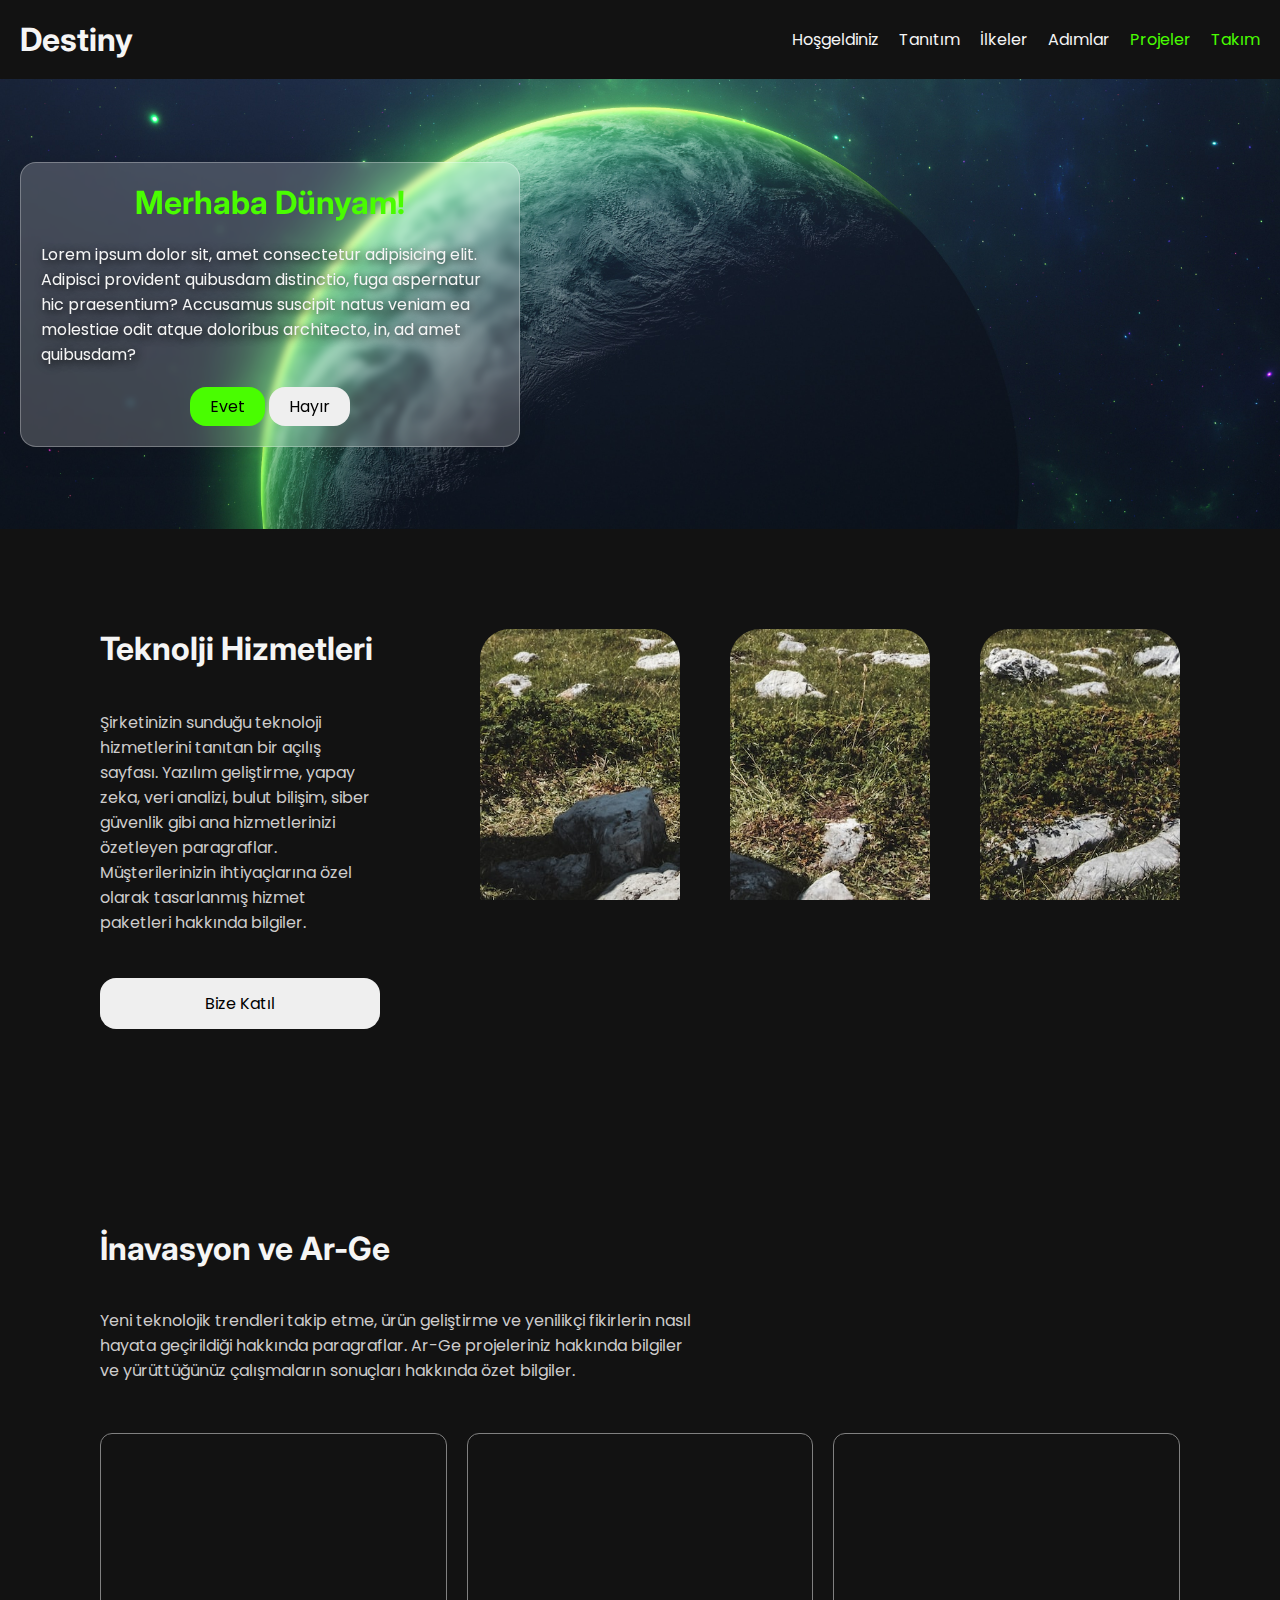
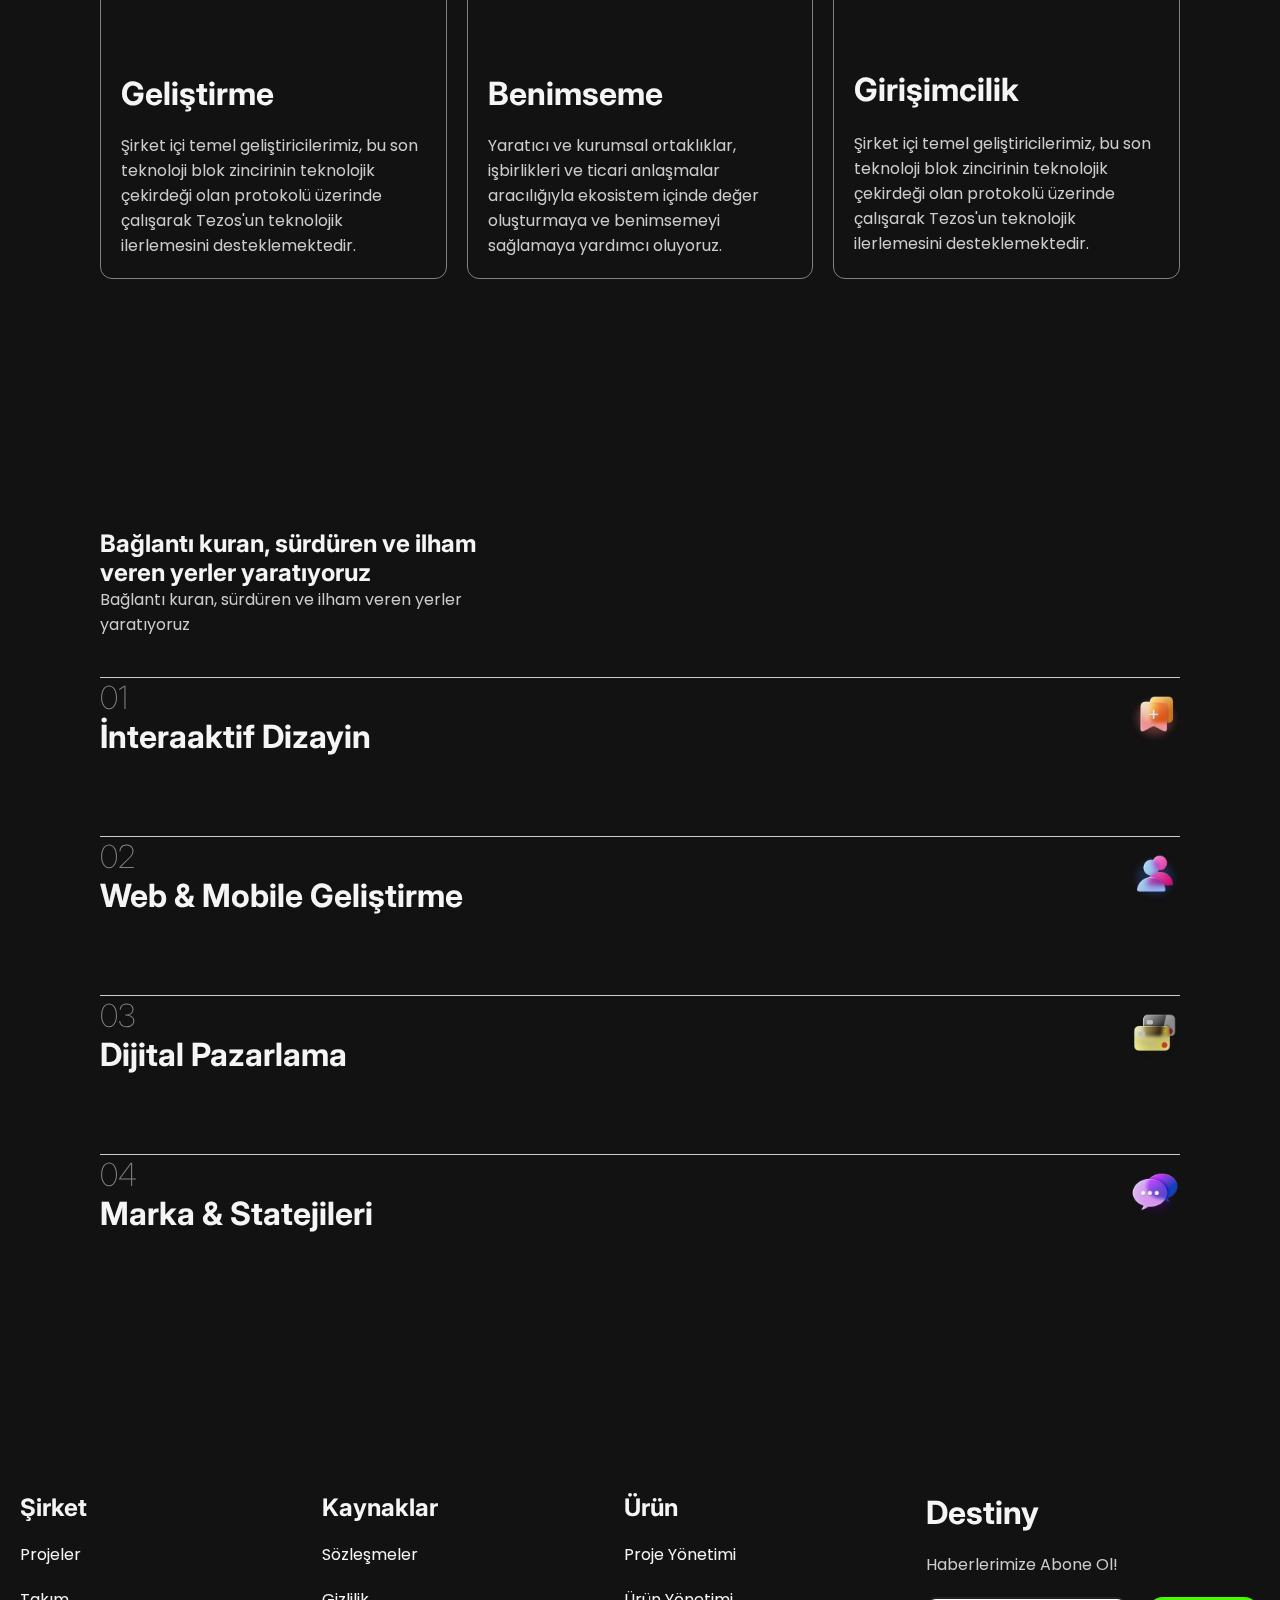
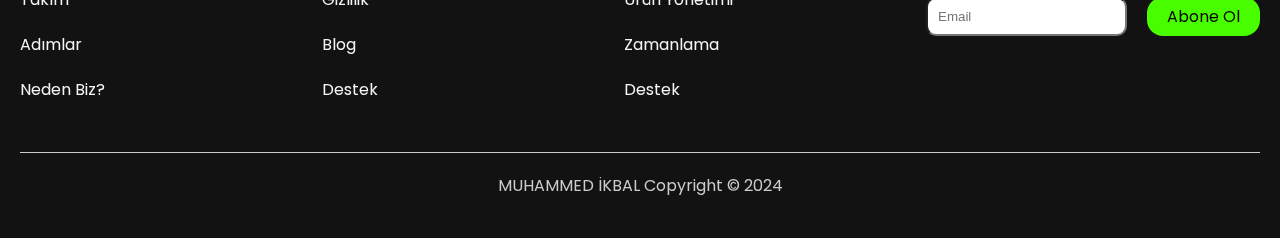
<file: index.html>
<!DOCTYPE html>
<html lang="en">
<head>
    <meta charset="UTF-8">
    <meta name="viewport" content="width=device-width, initial-scale=1.0">
    <title>Destiny</title>
    <link rel="stylesheet" href="style.css">
</head>
<body>
    <!--hearder-are-->
    <header>
        <h1><a href="">Destiny</a></h1>
        <nav>
            <a href="#hero">Hoşgeldiniz</a>
            <a href="#window-sec">Tanıtım</a>
            <a href="cards-sec">İlkeler</a>
            <a href="">Adımlar</a>
            <a href="projecst.html" class="spec-link">Projeler</a>
            <a href="team.html" class="spec-link">Takım</a>
        </nav>
        <button class="nav-btn">|||</button>
    </header>
<!--karşılama kısmı-->
     <div id="hero">
      <div id="hero-iner">
        <h1>Merhaba Dünyam!</h1>
        <p>Lorem ipsum dolor sit, amet consectetur adipisicing elit. Adipisci provident quibusdam distinctio, fuga aspernatur hic praesentium? Accusamus suscipit natus veniam ea molestiae odit atque doloribus architecto, in, ad amet quibusdam?</p>
        <div class="buttons">
          <button>Evet</button>
          <button>Hayır</button>
        </div>
      </div>

     </div>
     <!--ana içerik-->
     <main>
      <!--pencere alanı-->
      <section id="window-sec" >
        <div class="window-sec-info">
          <h1>Teknolji Hizmetleri</h1>
          <p> Şirketinizin sunduğu teknoloji hizmetlerini tanıtan bir açılış
            sayfası. Yazılım geliştirme, yapay zeka, veri analizi, bulut
            bilişim, siber güvenlik gibi ana hizmetlerinizi özetleyen
            paragraflar. Müşterilerinizin ihtiyaçlarına özel olarak tasarlanmış
            hizmet paketleri hakkında bilgiler.</p>
            <button>Bize Katıl</button>
      </div>
      <div class="windows">
        <div class="window"></div>
        <div class="window"></div>
        <div class="window"></div>
      </div>
      </section>
      <!--kartlar alanı-->
      <section id="cards-sec">
        <div class="cards-sec-info">
          <h1>İnavasyon ve Ar-Ge</h1>
          <p>Yeni teknolojik trendleri takip etme, ürün geliştirme ve yenilikçi
            fikirlerin nasıl hayata geçirildiği hakkında paragraflar. Ar-Ge
            projeleriniz hakkında bilgiler ve yürüttüğünüz çalışmaların
            sonuçları hakkında özet bilgiler.</p>

        </div>
        <div class="cards">
          <div class="card">
            <video>
              <source src="img/first (1).mp4">
            </video>
            <h1>Geliştirme</h1>
            <p>Şirket içi temel geliştiricilerimiz, bu son teknoloji blok
              zincirinin teknolojik çekirdeği olan protokolü üzerinde çalışarak
              Tezos'un teknolojik ilerlemesini desteklemektedir.</p>
          </div>
          <div class="card">
            <video>
              <source src="img/second.mp4">
            </video>
            <h1>Benimseme</h1>
            <p>Yaratıcı ve kurumsal ortaklıklar, işbirlikleri ve ticari
            anlaşmalar aracılığıyla ekosistem içinde değer oluşturmaya ve
            benimsemeyi sağlamaya yardımcı oluyoruz.</p>
          </div>
          <div class="card">
            <video>
              <source src="img/third.mp4">
            </video>
            <h1>Girişimcilik</h1>
            <p>  Şirket içi temel geliştiricilerimiz, bu son teknoloji blok
              zincirinin teknolojik çekirdeği olan protokolü üzerinde çalışarak
              Tezos'un teknolojik ilerlemesini desteklemektedir.</p>
          </div>
        </div>

      </section>
      <!--liste alanı-->
      <section id="list-sec">
        <div class="info">
          <h2>Bağlantı kuran, sürdüren ve ilham veren yerler yaratıyoruz</h2>
          <p>Bağlantı kuran, sürdüren ve ilham veren yerler yaratıyoruz</p>
        </div>
        <ul>
          <li>
            <h1>
              <span>01</span> <br>
              İnteraaktif Dizayin

            </h1>
            <img src="img/bookmark.png">
          </li>
          <li>
            <h1>
              <span>02</span> <br>
              Web & Mobile Geliştirme

            </h1>
            <img src="img/contacts.png">
          </li>
          <li>
            <h1>
              <span>03</span> <br>
              Dijital Pazarlama
              
            </h1>
            <img src="img/cards (1).png">
          </li>
          <li>
            <h1>
              <span>04</span> <br>
              Marka & Statejileri

            </h1>
            <img src="img/Chat.png">
          </li>
        </ul>
      </section>
     </main>
<!--footer-->
    <footer>
        <div class="links">
          <div class="link-area">
            <h2>Şirket</h2>
            <a href="projects.html">Projeler</a>
            <a href="team.html">Takım</a>
            <a href="">Adımlar</a>
            <a href="">Neden Biz?</a>
          </div>
          <div class="link-area">
            <h2>Kaynaklar</h2>
            <a href="">Sözleşmeler</a>
            <a href="">Gizlilik</a>
            <a href="">Blog</a>
            <a href="">Destek</a>
          </div>
          <div class="link-area">
            <h2>Ürün</h2>
            <a href="">Proje Yönetimi</a>
            <a href="">Ürün Yönetimi</a>
            <a href="">Zamanlama</a>
            <a href="">Destek</a>
          </div>
          <div class="link-area">
            <h1>Destiny</h1>
            <p>Haberlerimize Abone Ol!</p>
            <form>
              <input type="text" placeholder="Email" />
              <button>Abone Ol</button>
            </form>
          </div>
        </div>
  
        <p class="bottom"> MUHAMMED İKBAL Copyright &copy; 2024</p>
      </footer>
</body>
</html>
</file>
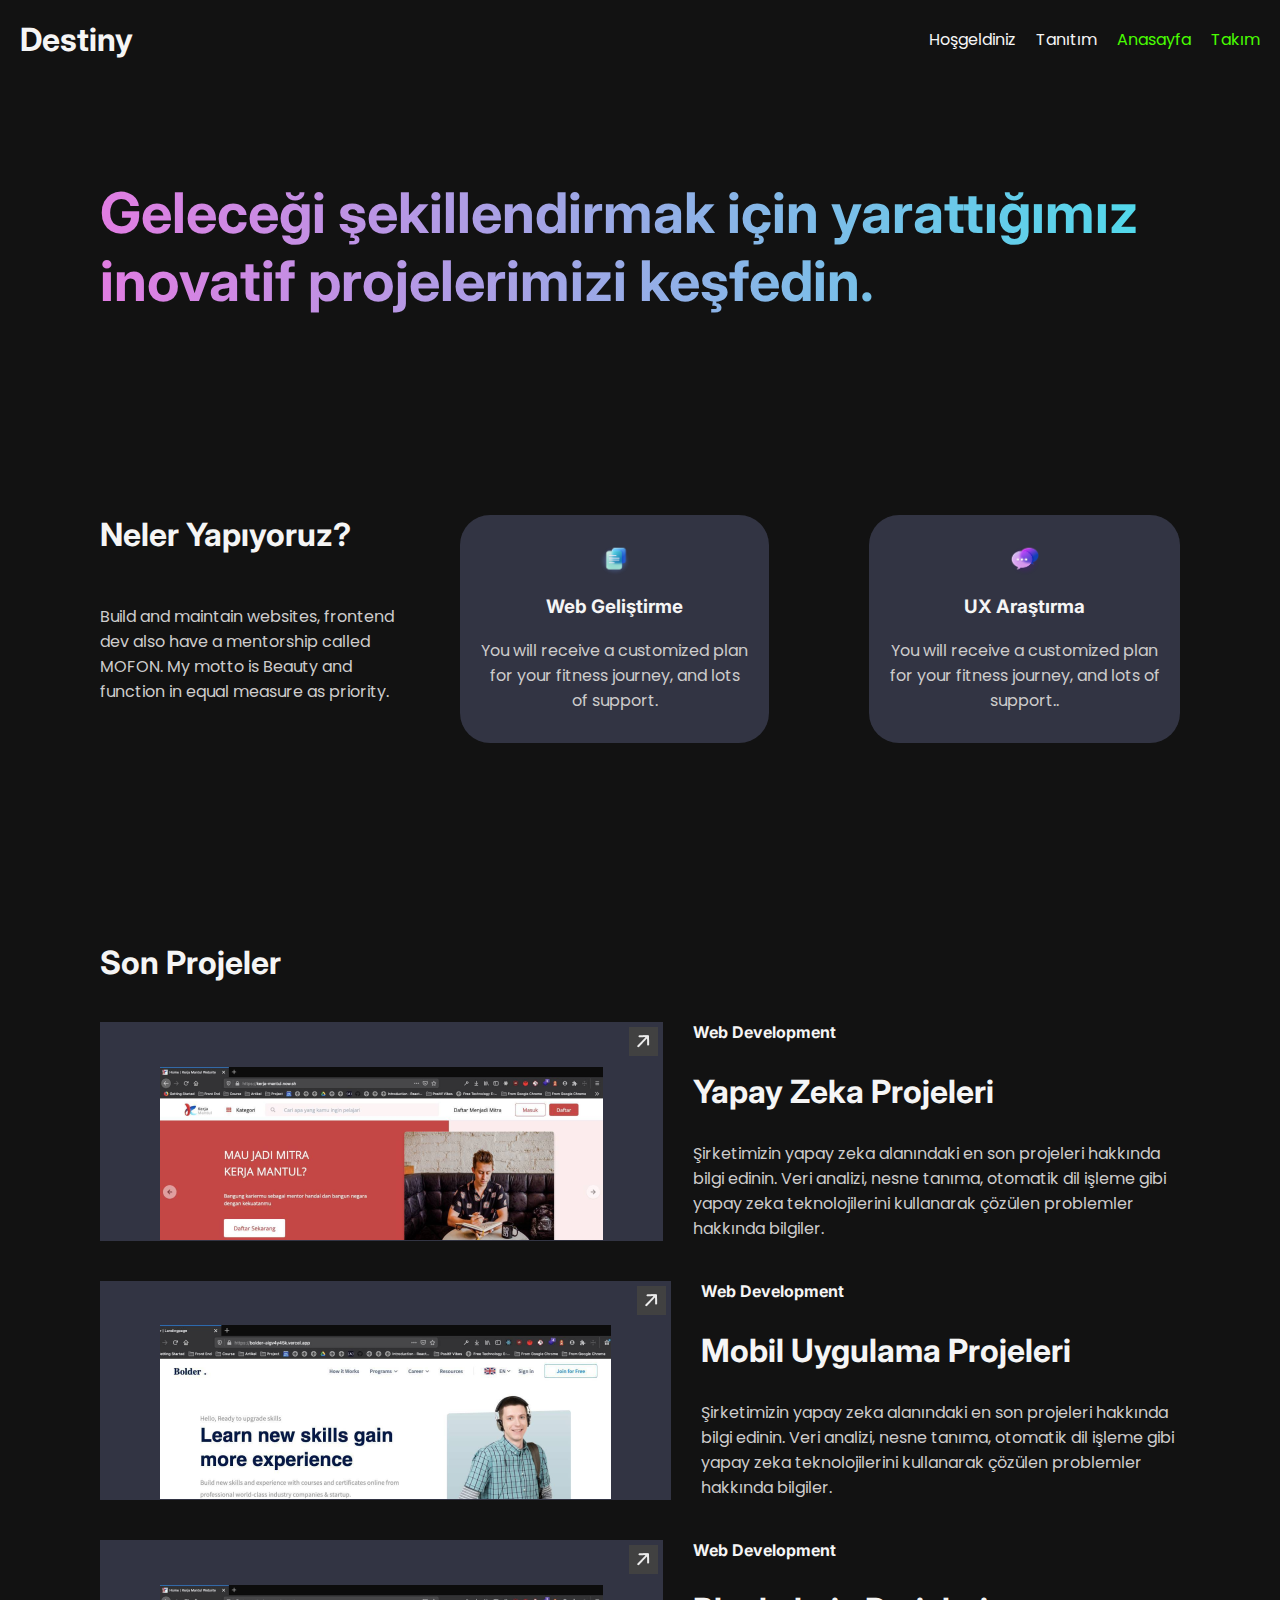
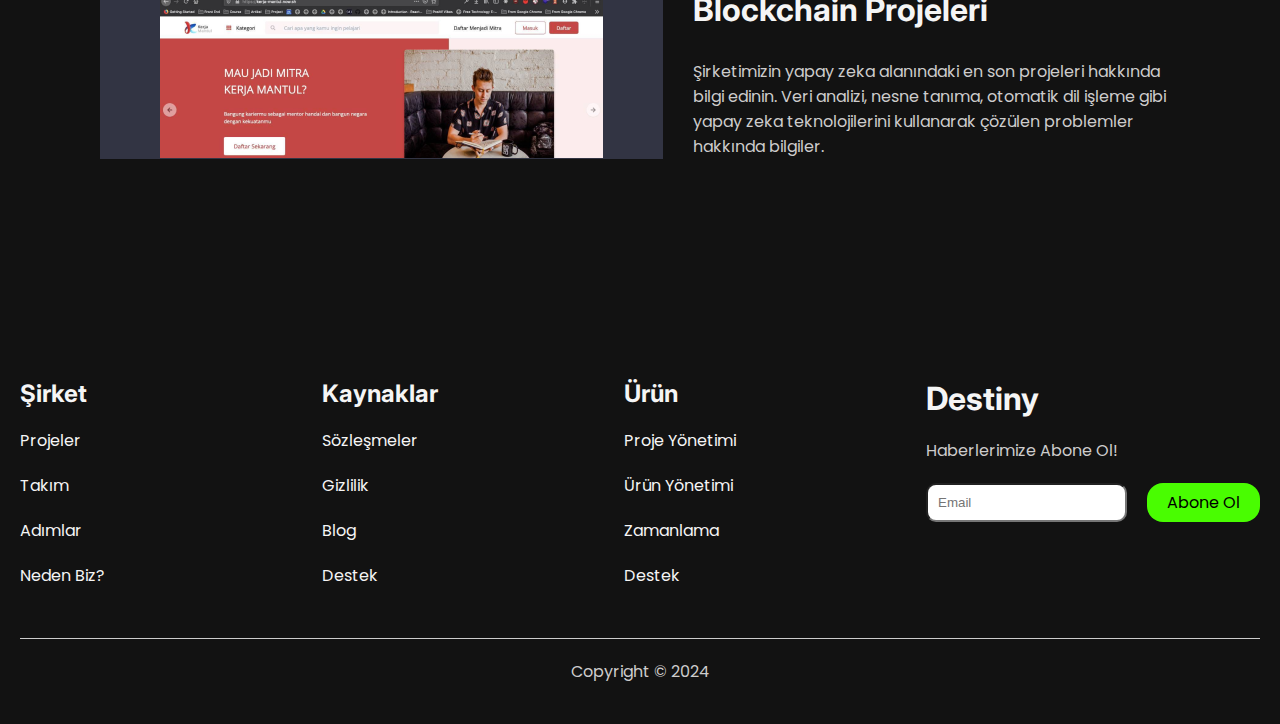
<file: projecst.html>
<!DOCTYPE html>
<html lang="en">
<head>
    <meta charset="UTF-8">
    <meta name="viewport" content="width=device-width, initial-scale=1.0">
    <title>Document</title>
    <!--css-->
    <link rel="stylesheet" href="style.css">
</head>
<body>
    <header>
        <h1><a href="">Destiny</a></h1>
        <nav>
            <a href="">Hoşgeldiniz</a>
            <a href="">Tanıtım</a>
            
            <a href="index.html" class="spec-link">Anasayfa</a>
            <a href="team.html" class="spec-link">Takım</a>
        </nav>
        <button class="nav-btn">|||</button>
    </header>



    <main>
    <h1 class="welcome">
      Geleceği şekillendirmak için yarattığımız inovatif projelerimizi keşfedin.
    </h1>
    <section id="what-sec">
      <div class="info">
        <h1>Neler Yapıyoruz?</h1>
        <p>Build and maintain websites, frontend dev also have a mentorship
          called MOFON. My motto is Beauty and function in equal measure as
          priority.</p>
      </div>
      <div class="cards">
        <div class="what-card">
          <img src="img/docs.png" alt="">
          <h3>Web Geliştirme</h3>
          <p>You will receive a customized plan for your fitness journey, and
            lots of support.</p>
        </div>
        <div class="what-card">
          <img src="img/Chat.png" alt="">
          <h3>UX Araştırma</h3>
          <p>You will receive a customized plan for your fitness journey, and
            lots of support..</p>
        </div>
      </div>
    </section>


    <!--proje alanı-->
    <section id="projects-sec">
      <h1>Son Projeler</h1>
      <div class="project">
        <div class="project-image">
          <span class="icon">
            <img src="img/arrow.png" alt="">
          </span>
          <img src="img/project1.png" alt="">
          </div>
          <div class="project-info">
            <h4>Web Development</h4>
            <h1>Yapay Zeka Projeleri</h1>
            <p> Şirketimizin yapay zeka alanındaki en son projeleri hakkında bilgi
              edinin. Veri analizi, nesne tanıma, otomatik dil işleme gibi yapay
              zeka teknolojilerini kullanarak çözülen problemler hakkında
              bilgiler.</p>
          </div>
        
      </div>
      <div class="project">
        <div class="project-image">
          <span class="icon">
            <img src="img/arrow.png" alt="">
          </span>
          <img src="img/project2.png" alt="">
          </div>
          <div class="project-info">
            <h4>Web Development</h4>
            <h1>Mobil Uygulama Projeleri</h1>
            <p> Şirketimizin yapay zeka alanındaki en son projeleri hakkında bilgi
              edinin. Veri analizi, nesne tanıma, otomatik dil işleme gibi yapay
              zeka teknolojilerini kullanarak çözülen problemler hakkında
              bilgiler.</p>
          </div>
        
      </div>
      <div class="project">
        <div class="project-image">
          <span class="icon">
            <img src="img/arrow.png" alt="">
          </span>
          <img src="img/project1.png" alt="">
          </div>
          <div class="project-info">
            <h4>Web Development</h4>
            <h1>Blockchain Projeleri</h1>
            <p> Şirketimizin yapay zeka alanındaki en son projeleri hakkında bilgi
              edinin. Veri analizi, nesne tanıma, otomatik dil işleme gibi yapay
              zeka teknolojilerini kullanarak çözülen problemler hakkında
              bilgiler.</p>
          </div>
        
      </div>
    </section>

    </main>
    <!--footer-->
    <footer>
        <div class="links">
          <div class="link-area">
            <h2>Şirket</h2>
            <a href="projects.html">Projeler</a>
            <a href="team.html">Takım</a>
            <a href="">Adımlar</a>
            <a href="">Neden Biz?</a>
          </div>
          <div class="link-area">
            <h2>Kaynaklar</h2>
            <a href="">Sözleşmeler</a>
            <a href="">Gizlilik</a>
            <a href="">Blog</a>
            <a href="">Destek</a>
          </div>
          <div class="link-area">
            <h2>Ürün</h2>
            <a href="">Proje Yönetimi</a>
            <a href="">Ürün Yönetimi</a>
            <a href="">Zamanlama</a>
            <a href="">Destek</a>
          </div>
          <div class="link-area">
            <h1>Destiny</h1>
            <p>Haberlerimize Abone Ol!</p>
            <form>
              <input type="text" placeholder="Email" />
              <button>Abone Ol</button>
            </form>
          </div>
        </div>
  
        <p class="bottom">Copyright &copy; 2024</p>
      </footer>
</body>
</html>
</file>
<file: style.css>
@import url("https://fonts.googleapis.com/css2?family=Inter:wght@100;300;400;500;600;700;800;900&family=Poppins:ital,wght@0,100;0,200;0,300;0,400;0,500;0,600;0,700;0,800;0,900;1,200;1,300;1,400&display=swap");
* {
    margin: 0;
    padding: 0;
    box-sizing: border-box;
  }
  /* Değişkenler */
  :root {
    --green: #49fd01;
    --white: #f5f5f5;
    --gray: #cdcccc;
    --black: #121212;
  }
  /* Standart Tanımlama ve Stil Sıfırlama */
  a {
    text-decoration: none;
    color: var(--white);
  }
  h1,
  h2,
  h3,
  h4 {
    font-family: "Inter";
    color: var(--white);
  }
  p {
    font-family: "Poppins";
    color: var(--gray);
  }
  section {
    padding: 30px;
  }
  
  button {
    font-family: "Poppins";
    border: none;
    cursor: pointer;
    padding: 7px 20px;
    font-size: 16px;
    border-radius: 16px;
    transition: all 0.3s;
  }
  button:hover {
    
    scale: 0.95;
    box-shadow: 2px 2px 20px var(--gray);
    transition: all 0.4s;
  }
  
  html {
    scroll-behavior: smooth;
  }
  /* Ana Stiller */
  body {
    background-color: var(--black);
    font-family: "Poppins";
    }
   
   
    /* header*/
   header{
    display: flex;
    justify-content: space-between;
    align-items: center;
    padding: 20px;
    position: sticky;
    top: 0;
    background-color: var(--black);
    z-index: 999;
   } 
   header .nav-btn{
    display: none;
   }
   header nav{
    display: flex;
    gap: 20px;
   }
   header nav .a:hover{
    cursor: pointer;
    transition: all .5s;
   }
   header .spec-link{
    color: var(--green);
  }

  /*footer*/
  footer {
    margin-top: 100px;
    padding: 20px;
  }
  footer .links {
    display: grid;
    
    grid-template-columns: repeat(4, 1fr);
    
    column-gap: 20px;
  }
  footer .links .link-area {
    display: flex;
    flex-direction: column;
    gap: 20px;
  }
  footer form {
    display: flex;
    gap: 20px;
  }
  footer form input {
    padding: 5px 10px;
    border-radius: 10px;
    max-height: 50px;
    outline: none;
  }
  footer form button {
    background-color: var(--green);
    
    white-space: nowrap;
  }
  footer .bottom {
    text-align: center;
    margin-top: 50px;
    border-top: 1px solid var(--gray);
    padding: 20px;
  }
  /*hero*/

  #hero{
    background: url(img/back.jpg);
    height: 50vh;
    background-size: cover;
    background-attachment: fixed;
    display: flex;
    align-items: center;
  }
  #hero-iner{
    border: 1px solid red;
    max-width: 500px;
    display: flex;
    flex-direction: column;
    gap: 20px;
    align-items: center;
    padding: 20px;
    margin-left: 20px;
    background: rgba(255, 255, 255, 0.2);
    border-radius: 16px;
    box-shadow: 0 4px 30px rgba(0, 0, 0, 0.1);
    backdrop-filter: blur(3.5px);
    -webkit-backdrop-filter: blur(3.5px);
    border: 1px solid rgba(255, 255, 255, 0.29);
  }
  #hero-iner h1{
    color: #49fd01;
  }
  #hero-iner p{
    text-shadow: 2px 2px 10px black;
    color: #f5f5f5;
  }
  #hero-iner button:nth-child(1){
    background: var(--green);
  }
  /*pencere alanı*/
  #window-sec{
    display: flex;
    justify-content: space-between;
    gap: 100px;
  }
  .window-sec-info{
    max-width: 600px;
    display: grid;
    gap: 30px;
  }
  .window-sec-info button{
    max-height: 60px;
  }
  .windows{
    display: grid;
    grid-template-columns: auto auto auto;
    gap: 50px;
  }
  .windows .window{
    min-width: 200px;
    height: 400px;
    background: url(img/sec2.jpg);
    background-size: cover;
    background-attachment: fixed;
    border-radius: 30px;
  }
  /*kartlar*/
  .cards-sec-info{
    display: grid;
    max-width: 600px;
    gap: 40px;
  }
  .cards{
    display: grid;
    grid-template-columns: repeat(3,1fr);
    gap: 20px;
  }
  .card{
    border: 1px solid gray;
    display: grid;
    gap: 20px;
    padding: 20px;
    margin-top: 50px;
    border-radius: 12px;
  }
  .card video{
    max-width: 200px;
  }


/*liste alanı*/
#list-sec{
  margin: 50px 0;
}
#list-sec.info{
  display: flex;
  justify-content: space-between;
  gap: 40px;
}
#list-sec .info h2, .info p{
   max-width: 400px;
 
}
#list-sec ul li{
  display: flex;
  justify-content: space-between;
  align-items: center;
  border-top: 1px solid var(--gray);
  margin-top: 40px;
  padding-bottom: 40px;
}
#list-sec ul li img{
  width: 50px;
}
#list-sec ul li h1 span{
  color: gray;
  font-weight: 150;
  font-size: 150;
  margin-bottom: 8%;
}

/*projeler alanı*/
.welcome {
  max-width: 1300px;
  font-size: 56px;
  padding: 100px;
  background-image: linear-gradient(270deg, #3ee5ec 0%, #ee74e1 100%);
  
  -webkit-background-clip: text;

  -webkit-text-fill-color: transparent;
}
#what-sec{
  display: flex;
  justify-content: space-between;
  gap: 40px;
}
#what-sec .info{
  max-width: 400px;
}
#what-sec .info h1{
  margin-bottom: 50px;
}
#what-sec .cards{
  display: flex;
  gap: 100px;
}
#what-sec .cards .what-card{
  min-width: 200px;
  max-width: 400px;
  display: flex;
  flex-direction: column;
  align-items: center;
  gap: 20px;
  text-align: center;
  background-color: #323443;
  border-radius: 30px;
  padding: 30px 20px;
}
#what-sec .cards .what-card img{
top: -50px;
width: 30px;
}


/*proje alnı*/
#projects-sec {
  display: flex;
  flex-direction: column;
  gap: 40px;
}
#projects-sec .project {
  display: flex;
  gap: 30px;
}
.project-image {
  display: flex;
  align-items: end;
  background: #323443;
  position: relative;
  padding: 40px 60px 1px;
}
.project-image:hover {
  background: linear-gradient(45deg, #c899ff 0%, #43dce7 52%, #49f5a2 90%);
  cursor: pointer;
}
.project-image .icon {
  position: absolute;
  right: 5px;
  top: 5px;
  background-color: #414141;
  display: flex;
}

.project-info {
  display: flex;
  flex-direction: column;
  max-width: 700px;
  gap: 30px;
}
/*takım sayfası*/
#count-sec{
  display: flex;
  justify-content: space-between;
  align-items: center;
  gap: 50px;
 
}
.count-sec-left{
  display: flex;
  flex-direction: column;
  gap: 50px;
}
.count-sec-left.counter{
  padding: 20px;
  
  background: rgba(255, 255, 255, 0.08);
  border-radius: 16px;
  box-shadow: 0 4px 30px rgba(0, 0, 0, 0.1);
  backdrop-filter: blur(5.1px);
  -webkit-backdrop-filter: blur(5.1px);
  border: 1px solid rgba(255, 255, 255, 0.3);
  border: 2px solid red;
}
.counter .boxes {
  display: grid;
  grid-template-columns: repeat(4, 1fr);
  column-gap: 20px;
  margin-top: 20px;
}
.boxes .box{
  background-color: #000115;
  padding: 10px;
  text-align: center;
  border-radius: 10px;
  
}
.count-sec-left.buttons{
  display: flex;
  gap: 20px;
}
.count-sec-left .buttons button{
  background-color: transparent;
  color: white;
  border: 1px solid #30a900;
}
.count-sec-left.buttons button:hover{
  background-color: #30a900;
}
.count-sec-right img{
  border-radius: 10px;
}
/*resim alanı*/
#images-sec {
  display: flex;
  gap: 20px;
  justify-content: space-between;
}
.img-wrapper {
  position: relative;
}
.img-wrapper img {
  width: 400px;
  border-radius: 20px;
}

.img-wrapper h1 {
  position: absolute;
  bottom: 0;
  width: 100%;
  text-align: center;
  padding: 20px;
  
  background: rgba(255, 255, 255, 0.08);
  border-radius: 16px;
  box-shadow: 0 4px 30px rgba(0, 0, 0, 0.1);
  backdrop-filter: blur(5.1px);
  -webkit-backdrop-filter: blur(5.1px);
  border: 1px solid rgba(255, 255, 255, 0.85);
}

/* Bağış Alanı */
#donate-sec {
  position: relative;
  display: inline-block;
  left: 50%;
  transform: translateX(-50%);
}
.donate-sec-info {
  display: flex;
  justify-content: space-between;
  margin-bottom: 30px;
}
.donate-sec-content {
  display: grid;
  grid-template-columns: repeat(4, 200px);
  justify-content: center;
  gap: 40px;
}
.donate-sec-people {
  display: flex;
  color: white;
  background: #640863;
  padding: 10px;
  gap: 10px;
  border-radius: 60px;
}
.donate-sec-people img {
  width: 50px;
  height: 50px;
  border-radius: 50%;
}











/*responsive yapı*/
@media (max-width: 1500px) {
  #images-sec {
    flex-direction: column;
    align-items: center;
    gap: 50px;
    margin-top: 40px;
  }
  #images-sec img {
    width: 400px;
  }
}

@media (max-width: 1000px) {
  /* footer alanı */
  footer .links {
    grid-template-columns: 1fr 1fr;
    row-gap: 50px;
    padding: 40px;
    column-gap: 100px;
  }
  footer form {
    flex-direction: column;
  }
  footer form input {
    max-width: 200px;
  }
  /*kartlar alanı*/
  .cards {
    grid-template-columns: 1fr;
    place-items: center;
  }
  .card {
    max-width: 400px;
  }
  /* projler sayfası */
  .welcome {
    padding: 100px 20px;
    font-size: 40px;
  }
  /* bağış alanı */
  .donate-sec-content {
    grid-template-columns: repeat(3, 200px);
  }
}
@media (max-width: 800px) {
  /* header alanı */
  header nav {
    display: none;
  }
  header .nav-btn {
    display: block;
  }
  .toggle {
    display: flex;
    position: fixed;
    flex-direction: column;
    background: #323443;
    border-radius: 20px;
    padding: 20px;
    top: 75px;
    right: 5px;
  }
  .toggle a:hover {
    color: #30a900;
  }
  /* hero alanı */
  #hero {
    justify-content: center;
    align-items: center;
  }
  #hero-inner {
    margin: 40px;
  }
  /* liste alanı */
  #list-sec {
    padding: 30px;
    
  }
  #list-sec .info {
    flex-direction: column;
  }
  #list-sec .info h2,
  .info p {
    
    max-width: unset;
  }
  #what-sec {
    flex-direction: column;
  }
  #what-sec .info {
    margin-bottom: 40px;
    flex-direction: column;
  }
  #what-sec .cards {
    gap: 40px;
  }
  /* takım sayfası */
  #count-sec {
    flex-direction: column-reverse;
  }
  #count-sec .buttons {
    font-size: 15px;
    justify-content: space-between;
  }
  /* bağış alanı */
  .donate-sec-content {
    grid-template-columns: repeat(2, 200px);
  }
}
/* ekran boyutu 1200px altındayken çalışır */
@media (max-width: 1200px) {
  /* window alanı */
  #window-sec {
    flex-direction: column;
    align-items: center;
  }
  .windows .window {
    height: 300px;
  }
  /* what section */
  #what-sec {
    flex-direction: column;
    gap: 50px;
  }
  #what-sec .info {
    display: flex;
    gap: 20px;
    max-width: unset !important;
  }
  #what-sec .info p {
    max-width: unset;
  }
  #what-sec .info h1 {
    white-space: nowrap;
  }
  /* projeler alanı */
  #projects-sec .project {
    flex-direction: column-reverse;
  }
  #projects-sec .project-image {
    justify-content: center;
    padding: 20px 100px 0;
  }
}
@media (max-width: 500px) {
  footer {
    padding: 5px;
  }
  footer .links {
    padding: 5;
    column-gap: 50px;
  }
  .project-image {
    padding: 0 30px !important;
  }
  .project-info {
    margin-top: 70px;
  }
}
/* ekran boyutu 1000px üstündeyken çalışır */
@media (min-width: 1000px) {
  section {
    padding: 100px;
  }
}
@media (max-width: 700px) {
  .windows .window {
    min-width: 150px;
  }
}
@media (max-width: 600px) {
  .windows .window {
    min-width: 100px;
  }
}
</file>
